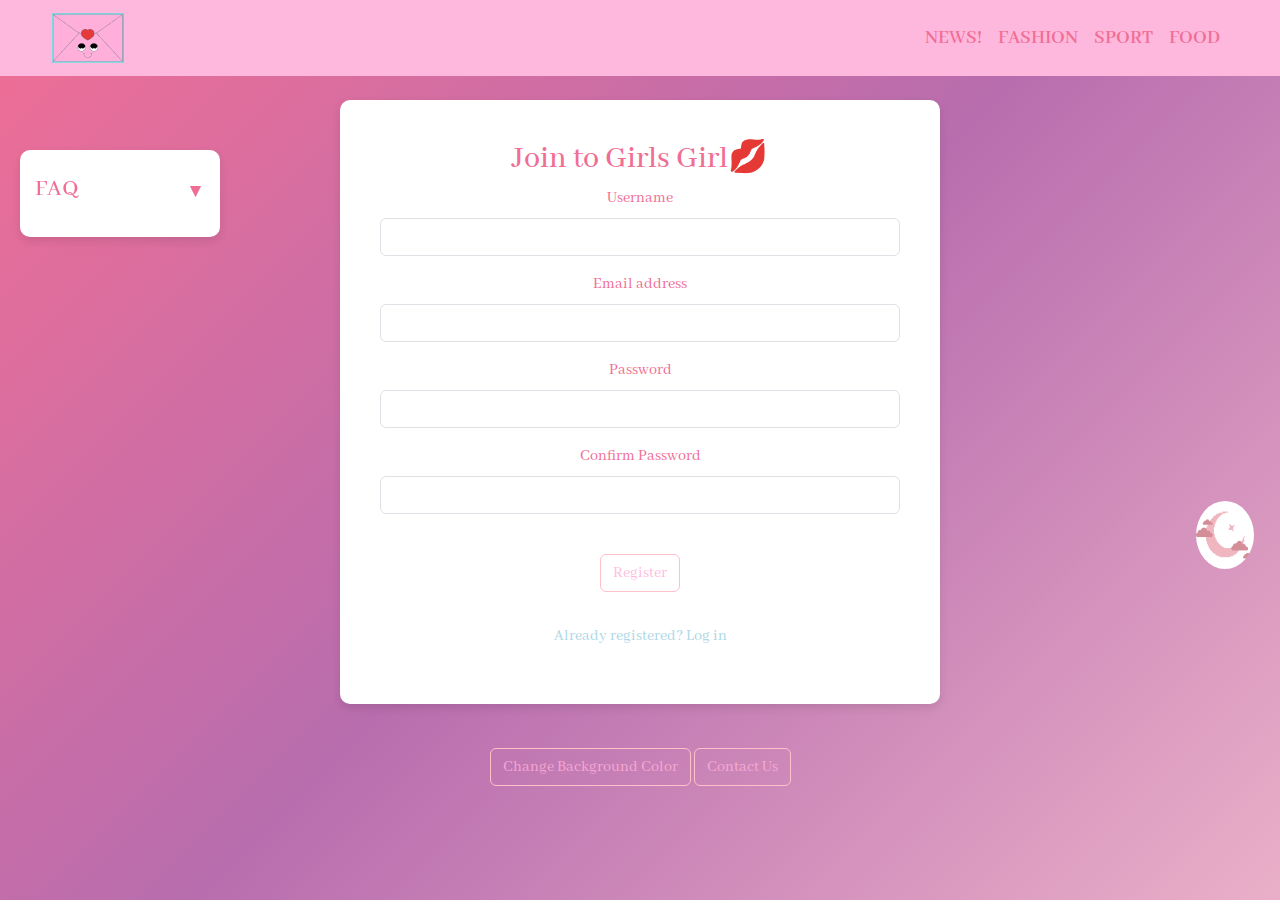
<file: joinuus.html>
<!DOCTYPE html>
<html lang="en">
<head>
    <meta charset="UTF-8">
    <meta name="viewport" content="width=device-width, initial-scale=1.0">
    <title>Girls Girl💋</title>
    <link href="https://fonts.googleapis.com/css2?family=Abhaya+Libre:wght@400;500;600;700;800&display=swap" rel="stylesheet">
    <link href="https://cdn.jsdelivr.net/npm/bootstrap@5.3.0/dist/css/bootstrap.min.css" rel="stylesheet">
    <link rel="icon" href="logo.jpg" type="image/x-icon">
    <link rel="stylesheet" href="join.css">
</head>
<body>
<nav class="navbar navbar-expand-lg navbar-dark">
  <div class="container-fluid">
      <a class="navbar-brand active" href="index.html">
          <img src="logo.jpg" alt="logo">
      </a>
      <button class="navbar-toggler" type="button" data-bs-toggle="collapse" data-bs-target="#navbarNav" aria-controls="navbarNav" aria-expanded="false" aria-label="Toggle navigation">
          <span class="navbar-toggler-icon"></span>
      </button>
      <div class="collapse navbar-collapse" id="navbarNav">
          <ul class="navbar-nav ms-auto">
              <li class="nav-item">
                  <a class="nav-link fs-5" href="News!!.html">NEWS!</a>
              </li>
              <li class="nav-item">
                  <a class="nav-link fs-5" href="Fashionn.html">FASHION</a>
              </li>
              <li class="nav-item">
                  <a class="nav-link fs-5" href="Sportt.html">SPORT</a>
              </li>
              <li class="nav-item">
                  <a class="nav-link fs-5" href="Foodd.html">FOOD</a>
              </li>
          </ul>
      </div>
  </div>
</nav>


<div class="text-center text-white fs-4 mt-3" id="dateTime"></div>

<div class="faq-container">
    <div class="faq-header" onclick="toggleFaq(this)">
      <h4>FAQ</h4>
        <span>▼</span>
    </div>
    <div class="faq-content">
        <div class="accordion" id="faqAccordion">
            <div class="accordion-item">
                <h2 class="accordion-header" id="headingOne">
                    <button class="accordion-button collapsed" type="button" data-bs-toggle="collapse" data-bs-target="#collapseOne" aria-expanded="false" aria-controls="collapseOne">
                        What is Girls Girl💋 about?
                    </button>
                </h2>
                <div id="collapseOne" class="accordion-collapse collapse" aria-labelledby="headingOne">
                    <div class="accordion-body">
                        Girls Girl💋 is a platform for trends, sisterhood, and empowerment!
                    </div>
                </div>
            </div>
            <div class="accordion-item">
                <h2 class="accordion-header" id="headingTwo">
                    <button class="accordion-button collapsed" type="button" data-bs-toggle="collapse" data-bs-target="#collapseTwo" aria-expanded="false" aria-controls="collapseTwo">
                        How can I join the community?
                    </button>
                </h2>
                <div id="collapseTwo" class="accordion-collapse collapse" aria-labelledby="headingTwo">
                    <div class="accordion-body">
                        You can join by subscribing to our newsletter and following us on social media.
                    </div>
                </div>
            </div>
        </div>
    </div>
</div>

  <div class="form-container text-center mt-5">
    <h2 id="welcomeMessage">Join to Girls Girl💋</h2>

     <form id="subscribeForm" onsubmit="handleSubscription(event)">
        <div class="mb-3">
            <label for="username" class="form-label">Username</label>
            <input type="text" class="form-control" id="username" required>
        </div>
        <div class="mb-3">
            <label for="email" class="form-label">Email address</label>
            <input type="email" class="form-control" id="email" required>
        </div>
        <div class="mb-3">
            <label for="password" class="form-label">Password</label>
            <input type="password" class="form-control" id="password" required>
        </div>
        <div class="mb-3">
            <label for="confirmPassword" class="form-label">Confirm Password</label>
            <input type="password" class="form-control" id="confirmPassword" required>
        </div>
        <button type="submit" class="btn btn-outline-light">Register</button>
        <div id="errorMessage" class="error text-danger mt-2"></div>
    </form>
    <button id="logoutButton" class="btn btn-outline-light mt-2" style="display:none;">Log Out</button>
    <p id="loginPrompt" class="mt-2" style="cursor: pointer; color: lightblue;">Already registered? Log in</p>
</div>

    <div id="loginForm" style="display: none;">
        <h2>Log in to Girls Girl💋</h2>
        <div class="mb-3">
            <label for="loginUsername" class="form-label">Username or Email</label>
            <input type="text" class="form-control" id="loginUsername" required>
        </div>
        <div class="mb-3">
            <label for="loginPassword" class="form-label">Password</label>
            <input type="password" class="form-control" id="loginPassword" required>
        </div>
        <button type="button" onclick="handleLogin()" class="btn btn-outline-light">Log in</button>
        <div id="loginErrorMessage" class="error text-danger mt-2"></div>
            <p id="subscribePrompt" class="mt-2" style="cursor: pointer; color: lightblue; display: none;">Not registered? Register</p>
    </div>

<button class="mode" onclick="toggleTheme()">
    <img src="moon.png" alt="Toggle Theme" class="button-icon">
</button>
        <div class="mt-3 text-center">
            <button class="btn btn-outline-light" onclick="changeBackgroundColor()">Change Background Color</button>
            <button class="btn btn-outline-light" onclick="openPopup()">Contact Us</button>
        </div>


<div class="popup-overlay" id="popupOverlay" onclick="closePopup()"></div>
<div class="popup-form" id="popupForm">
    <h2>Contact Us</h2>
    <form onsubmit="return handleContactSubmit(event)">
        <div class="mb-3">
            <label for="popupEmail" class="form-label">Email address</label>
            <input type="email" class="form-control" id="popupEmail" required>
        </div>
        <button type="submit" class="btn btn-outline-light">Submit</button>
        <button type="button" class="btn btn-outline-light" onclick="closePopup()">Close</button>
    </form>
</div>
<audio id="buttonSound" src="sabrina.mov"></audio>


<script src="forfaq.js"></script>
<script src="welcome.js"></script>
<script src="switch.js"></script>
<script src="toggle.js"></script>
<script src="sound.js"></script>
<script src="https://cdn.jsdelivr.net/npm/bootstrap@5.3.0/dist/js/bootstrap.bundle.min.js"></script>
<script src="date.js"></script>
<script src="validation.js"></script>
<script src="bg.js"></script>
<script src="popup.js"></script>
<script src="faq.js"></script>
</body>
</html>
</file>
<file: join.css>
html, body {
    height: 100%; 
    margin: 0; 
}

body {
    font-family: 'Abhaya Libre', serif;
    color: #f06e94;
    background: linear-gradient(135deg, #f06e95, #b86dae, #eaafc8);
    background-size: cover; 
    background-attachment: fixed;
}

.navbar {
    background-color: #feb7dd;
    z-index: 1030;
    position: relative;
}

.navbar-nav .nav-link {
    color: #f06e94;
    font-weight: 600;
    font-size: 1.2rem;
}

.navbar-nav .nav-link:hover {
    text-decoration: underline;
}

.container-fluid {
    max-width: 1200px;
}

.form-container {
    max-width: 600px;
    padding: 40px;
    background-color: #fff;
    border-radius: 10px;
    box-shadow: 0 4px 10px rgba(0, 0, 0, 0.1);
    margin: 20px auto;
}

.error {
    color: red;
}

.btn-outline-light {
    color: #ffafdadc;
    border-color: pink;
    margin-top: 1.5rem; 
    margin-bottom: 1.5rem;
}

.btn-outline-light:hover {
    background-color: #ffafda;
    color: white;
}

.color-change-btn, 
.contact-btn {
    padding: 10px 20px;
    background-color: #f06e94;
    border: none;
    border-radius: 5px;
    color: white;
    font-size: 1.2rem;
    cursor: pointer;
    margin: 10px;
}

.color-change-btn:hover, 
.contact-btn:hover {
    background-color: #feb7dd;
}

.popup-form {
    position: fixed;
    top: 50%;
    left: 50%;
    transform: translate(-50%, -50%);
    display: none;
    z-index: 10;
    background-color: white;
    padding: 20px;
    border-radius: 10px;
    box-shadow: 0 4px 15px rgba(0, 0, 0, 0.2);
}

.popup-overlay {
    position: fixed;
    top: 0;
    left: 0;
    width: 100%;
    height: 100%;
    background-color: rgba(0, 0, 0, 0.7);
    display: none;
    z-index: 9;
}



.faq-header {
    cursor: pointer;
    display: flex;
    align-items: center;
    justify-content: space-between;
    font-size: 1.2rem;
    font-weight: bold;
    padding: 10px 0;
}

.faq-header span {
    transform: rotate(0deg);
    transition: transform 0.3s ease;
}

.faq-header.open span {
    transform: rotate(180deg);
}
.faq-content {
    display: none;
    overflow: hidden;
    transition: all 0.5s ease;
}

.faq-content.open {
    display: block;
    padding: 10px 0;
}

.accordion-button {
    font-weight: bold;
}       


.faq-container {
    background-color: white;
    border-radius: 10px;
    padding: 15px;
    width: 80%;
    max-width: 200px;
    margin: 0 20px;
    position: fixed;
    top: 150px; 
    left: 0;
    z-index: 1040;
    box-shadow: 0 4px 10px rgba(0, 0, 0, 0.1);
    transition: top 0.3s ease; 
}

@media (max-width: 768px) {
    .faq-container {
        width: 50%;
        max-width: 150px;
        top: 120px; 
    }
}

@media (max-width: 576px) {
    .faq-container {
        width: 55%;
        max-width: 100px;
        top: 80px; 
    }
}

body.navbar-open .faq-container {
    top: 250px; 
}

.navbar {
    position: fixed;
    top: 0;
    z-index: 1030;
    width: 100%;
}




.dark-mode.btn-outline-light {
    background-color: #c51952bc; 
    color: #FFBBCC; 
    border: 1px solid #FFBBCC; 
}
.dark-mode.btn-outline-light:hover {
    background-color: #db5c86d5; 
    color: #FFFFFF; 
}
.dark-mode.accordion-button {
    background-color: #333; 
    color: #FFBBCC; 
}
.dark-mode.accordion-button:not(.collapsed) {
    background-color: #444; 
    color: #FFBBCC; 
}


body.dark-mode {
    background: linear-gradient(135deg, #a54465, #892359, #3c1a41);
    background-size: cover; 
    background-attachment: fixed;
}

.dark-mode .navbar {
    background-color: #bd546e !important; 
}

.dark-mode .navbar-brand,
.dark-mode .navbar-nav .nav-link {
    color: #FFBBCC; 
}

.dark-mode .navbar-nav .nav-link:hover {
    color: #ff1491a3; 
    text-decoration: underline;
}

.dark-mode .navbar-toggler {
    border-color: #FFBBCC; 
}

.dark-mode .form-container,
.dark-mode .faq-container,
.dark-mode .popup-form {
    background-color: #0e0c0c !important;
    color: #ff1491ae;
    border: 1px solid #FFBBCC;
}

body.dark-mode .form-label {
    color: #ff1491ae;
}
body.dark-mode .btn-outline-light {
    background-color: #c51952bc; 
    color: #FFBBCC; 
    border: 1px solid #FFBBCC; 
}
body.dark-mode .btn-outline-light:hover {
    background-color: #db5c86d5; 
    color: #FFFFFF; 
}
body.dark-mode .faq-header {
    background-color: #0e0c0c; 
    color: #ff1491ae; 
}
body.dark-mode .faq-content {
    background-color: #0e0c0c; 
    color: #ff1491ae; 
}
body.dark-mode .accordion-button {
    background-color: #333; 
    color: #FFBBCC; 
}
body.dark-mode .accordion-button:not(.collapsed) {
    background-color: #444; 
    color: #FFBBCC; 
}
body.dark-mode .accordion-item {
    border: 1px solid #FFBBCC; 
}
body.dark-mode .popup-form {
    background-color: #1f1f1f; 
    color: #FFBBCC; 
}
body.dark-mode .popup-overlay {
    background-color: rgba(0, 0, 0, 0.7);
}

.dark-mode.text-center text-white fs-4 mt-3 {
    color: #ff149195;
}
.mode {
    display: flex;
    font-family: 'Orbitron', sans-serif;
    border: none;
    cursor: pointer;
    border-radius: 50%; 
    width: 70px; 
    height: 70px;
    position: fixed;
    top: 500px; 
    right: 20px;
    z-index: 1000;
    background-color: transparent;
}

.button-icon {
    width: 100%; 
    height: 100%; 
    border-radius: 50%; 
}

.dark-mode .button-icon {
    content: url('sun.png'); 
}
</file>
